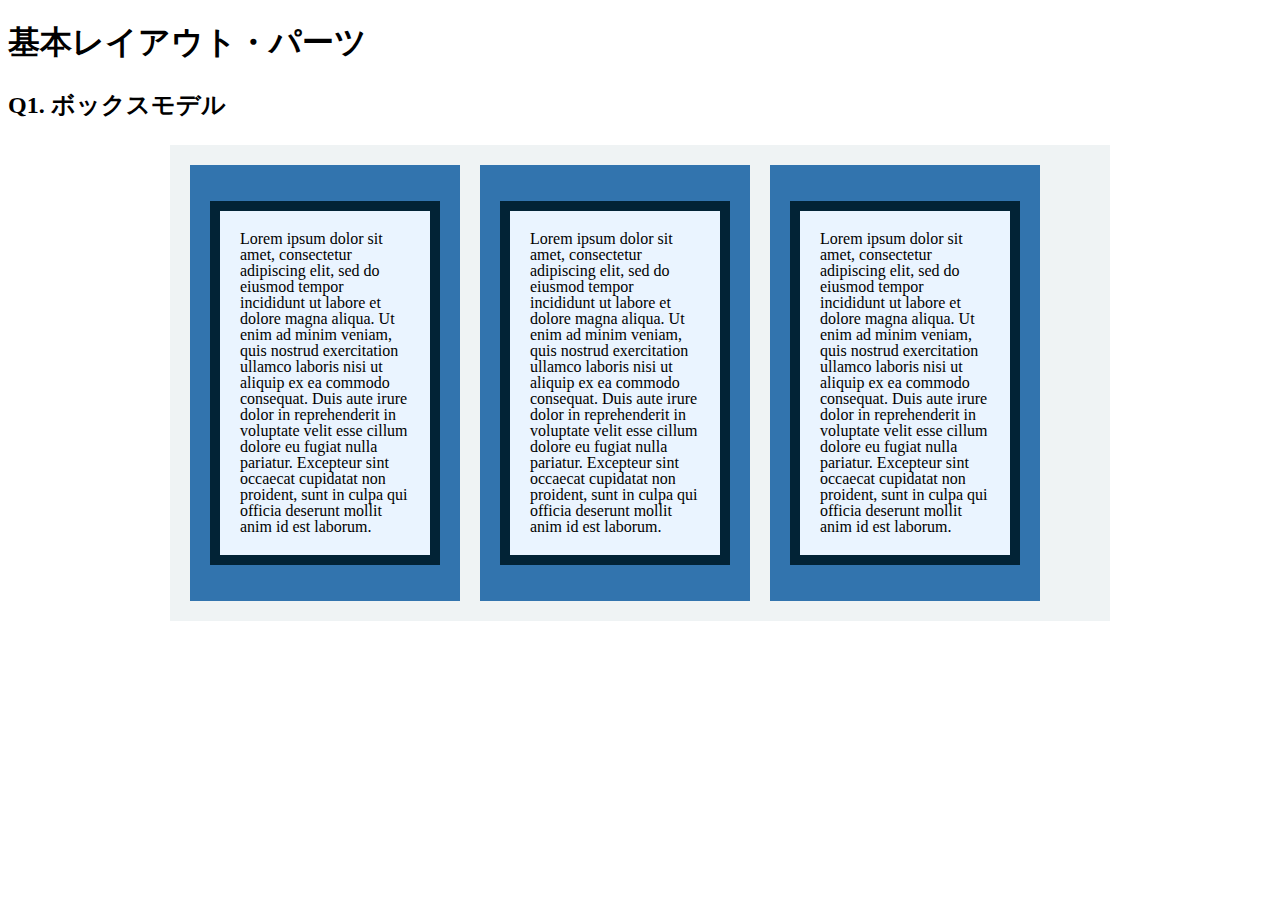
<file: layout_parts/q1/index.html>
<!DOCTYPE html>
<html>
  <head>
    <meta charset="utf-8">
    <meta http-equiv="X-UA-Compatible" content="IE=edge">
    <meta name="viewport" content="width=device-width, initial-scale=1.0, maximum-scale=1.0, user-scalable=no">
    <meta name="format-detection" content="telephone=no">
    <title>基本レイアウト・パーツ</title>
    <link rel="stylesheet" href="http://gizumo-inc.github.io/sample/front-lesson/layout_parts_new/assets/css/reset.css">
    <link rel="stylesheet" href="http://gizumo-inc.github.io/sample/front-lesson/layout_parts_new/assets/css/base.css">
    <link rel="stylesheet" href="css/style.css">
  </head>
  <body>
    <div class="wrapper">
      <h1 class="title">基本レイアウト・パーツ</h1>
      <h2 class="headline">
        <p class="headline__text">Q1. ボックスモデル</p>
      </h2>
      <div class="box">
        <!-- 回答はクラスq1の要素の中に書いてね -->
        <!-- すでについてるクラスにはstyleを指定しない。styleをつける場合は自分で新たにクラスをつけること -->
        <div class="q1 q1__content clearfix">
          <div class="q1__content__box">
            <p class="q1__content__text">Lorem ipsum dolor sit amet, consectetur adipiscing elit, sed do eiusmod tempor incididunt ut labore et dolore magna aliqua. Ut enim ad minim veniam, quis nostrud exercitation ullamco laboris nisi ut aliquip ex ea commodo consequat. Duis aute irure dolor in reprehenderit in voluptate velit esse cillum dolore eu fugiat nulla pariatur. Excepteur sint occaecat cupidatat non proident, sunt in culpa qui officia deserunt mollit anim id est laborum.</p>
          </div>
          
          <div class="q1__content__box">
            <p class="q1__content__text">Lorem ipsum dolor sit amet, consectetur adipiscing elit, sed do eiusmod tempor incididunt ut labore et dolore magna aliqua. Ut enim ad minim veniam, quis nostrud exercitation ullamco laboris nisi ut aliquip ex ea commodo consequat. Duis aute irure dolor in reprehenderit in voluptate velit esse cillum dolore eu fugiat nulla pariatur. Excepteur sint occaecat cupidatat non proident, sunt in culpa qui officia deserunt mollit anim id est laborum.</p>
          </div>

          <div class="q1__content__box">
            <p class="q1__content__text">Lorem ipsum dolor sit amet, consectetur adipiscing elit, sed do eiusmod tempor incididunt ut labore et dolore magna aliqua. Ut enim ad minim veniam, quis nostrud exercitation ullamco laboris nisi ut aliquip ex ea commodo consequat. Duis aute irure dolor in reprehenderit in voluptate velit esse cillum dolore eu fugiat nulla pariatur. Excepteur sint occaecat cupidatat non proident, sunt in culpa qui officia deserunt mollit anim id est laborum. </p>
          </div>
        </div>
        </div>
        <!-- 回答はクラスq1の要素の中に書いてね -->
      </div>
    </div>
  </body>
</html>
</file>
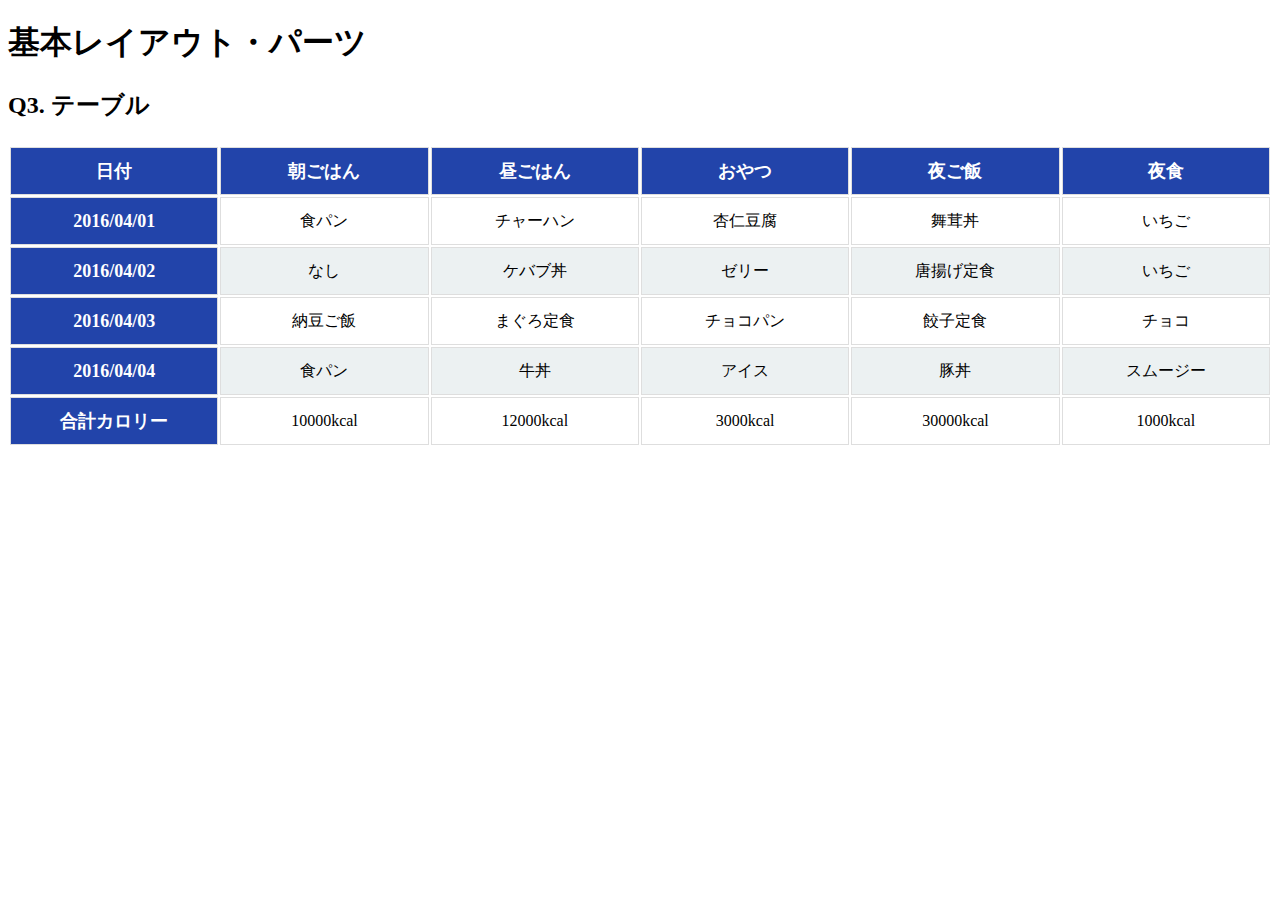
<file: layout_parts/q3/index.html>
<!DOCTYPE html>
<html>
  <head>
    <meta charset="utf-8">
    <meta http-equiv="X-UA-Compatible" content="IE=edge">
    <meta name="viewport" content="width=device-width, initial-scale=1.0, maximum-scale=1.0, user-scalable=no">
    <meta name="format-detection" content="telephone=no">
    <title>基本レイアウト・パーツ</title>
    <link rel="stylesheet" href="http://gizumo-inc.github.io/sample/front-lesson/layout_parts_new/assets/css/reset.css">
    <link rel="stylesheet" href="http://gizumo-inc.github.io/sample/front-lesson/layout_parts_new/assets/css/base.css">
    <link rel="stylesheet" href="css/style.css">
  </head>
  <body>
    <div class="wrapper">
      <h1 class="title">基本レイアウト・パーツ</h1>
      <h2 class="headline">
        <p class="headline__text">Q3. テーブル</p>
      </h2>
      <div class="box">
        <!-- 回答はクラスq3の要素の中に書いてね -->
        <!-- すでについてるクラスにはstyleを指定しない。styleをつける場合は自分で新たにクラスをつけること -->
        <div class="q3">
          <table class="q3_contents">
            <thead>
              <tr>
                <th>日付</th>
                <th>朝ごはん</th>
                <th>昼ごはん</th>
                <th>おやつ</th>
                <th>夜ご飯</th>
                <th>夜食</th>
              </tr>
            </thead>
            <tbody>
              <tr>
                <th>2016/04/01</th>
                <td>食パン</td>
                <td>チャーハン</td>
                <td>杏仁豆腐</td>
                <td>舞茸丼</td>
                <td>いちご</td>
              </tr>
              <tr>
                <th>2016/04/02</th>
                <td>なし</td>
                <td>ケバブ丼</td>
                <td>ゼリー</td>
                <td>唐揚げ定食</td>
                <td>いちご</td>
              </tr>
              <tr>
                <th>2016/04/03</th>
                <td>納豆ご飯</td>
                <td>まぐろ定食</td>
                <td>チョコパン</td>
                <td>餃子定食</td>
                <td>チョコ</td>
              </tr>
              <tr>
                <th>2016/04/04</th>
                <td>食パン</td>
                <td>牛丼</td>
                <td>アイス</td>
                <td>豚丼</td>
                <td>スムージー</td>
              </tr>
              <tr>
                <th>合計カロリー</th>
                <td>10000kcal</td>
                <td>12000kcal</td>
                <td>3000kcal</td>
                <td>30000kcal</td>
                <td>1000kcal</td>
              </tr>
            </tbody>
          </table>
        </div>
        <!-- 回答はクラスq3の要素の中に書いてね -->
      </div>
    </div>
  </body>
</html>
</file>
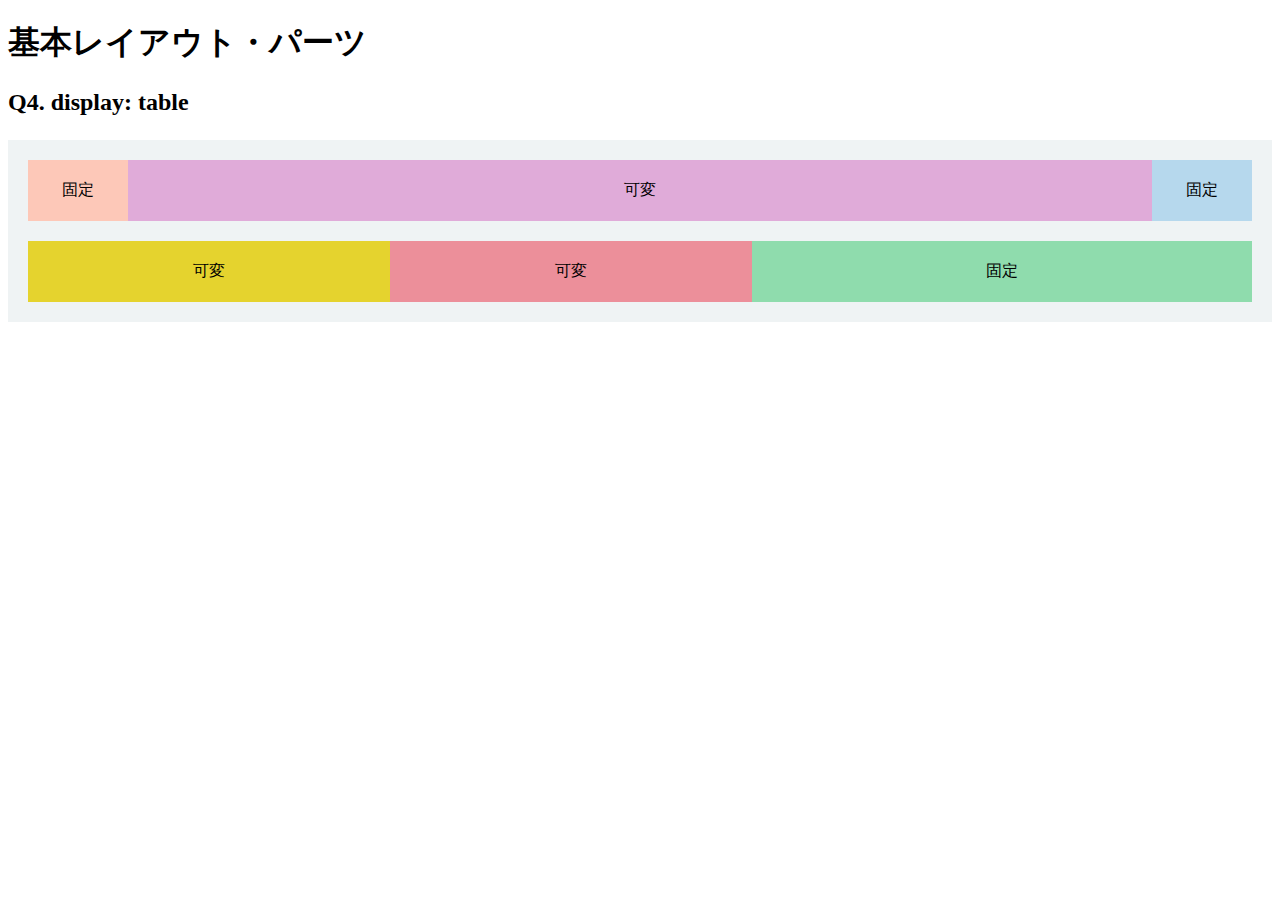
<file: layout_parts/q4/index.html>
<!DOCTYPE html>
<html>
  <head>
    <meta charset="utf-8">
    <meta http-equiv="X-UA-Compatible" content="IE=edge">
    <meta name="viewport" content="width=device-width, initial-scale=1.0, maximum-scale=1.0, user-scalable=no">
    <meta name="format-detection" content="telephone=no">
    <title>基本レイアウト・パーツ</title>
    <link rel="stylesheet" href="http://gizumo-inc.github.io/sample/front-lesson/layout_parts_new/assets/css/reset.css">
    <link rel="stylesheet" href="http://gizumo-inc.github.io/sample/front-lesson/layout_parts_new/assets/css/base.css">
    <link rel="stylesheet" href="css/style.css">
  </head>
  <body>
    <div class="wrapper">
      <h1 class="title">基本レイアウト・パーツ</h1>
      <h2 class="headline">
        <p class="headline__text">Q4. display: table</p>
      </h2>
      <div class="box">
        <!-- 回答はクラスq4の要素の中に書いてね -->
        <!-- すでについてるクラスにはstyleを指定しない。styleをつける場合は自分で新たにクラスをつけること -->
        <!-- 新たにタグは追加しなくてもできます。 -->
        <div class="q4_top">
          <div class="q4_contents">
            <div class="q4_contents_inside pink">固定</div>
            <div class="q4_contents_inside purple">可変</div>
            <div class="q4_contents_inside blue">固定</div>
          </div>
          <div class="q4_contents">
            <div class="q4_contents_inside yellow">可変</div>
            <div class="q4_contents_inside red">可変</div>
            <div class="q4_contents_inside green">固定</div>
          </div>
        </div>
        <!-- 回答はクラスq4の要素の中に書いてね -->
      </div>
    </div>
  </body>
</html>
</file>
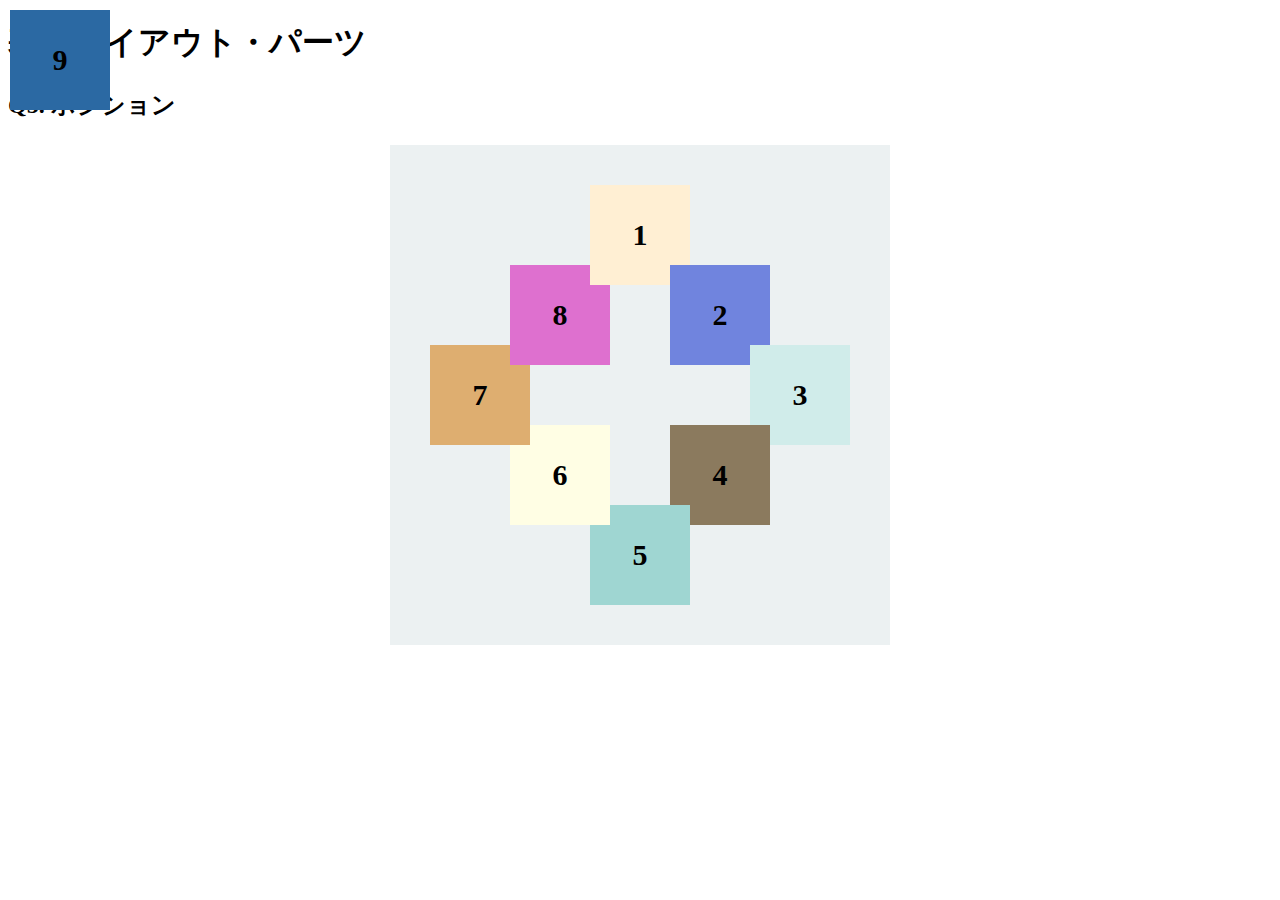
<file: layout_parts/q5/index.html>
<!DOCTYPE html>
<html>
  <head>
    <meta charset="utf-8">
    <meta http-equiv="X-UA-Compatible" content="IE=edge">
    <meta name="viewport" content="width=device-width, initial-scale=1.0, maximum-scale=1.0, user-scalable=no">
    <meta name="format-detection" content="telephone=no">
    <title>基本レイアウト・パーツ</title>
    <link rel="stylesheet" href="http://gizumo-inc.github.io/sample/front-lesson/layout_parts_new/assets/css/reset.css">
    <link rel="stylesheet" href="http://gizumo-inc.github.io/sample/front-lesson/layout_parts_new/assets/css/base.css">
    <link rel="stylesheet" href="css/style.css">
  </head>
  <body>
    <div class="wrapper">
      <h1 class="title">基本レイアウト・パーツ</h1>
      <h2 class="headline">
        <p class="headline__text">Q5. ポジション</p>
      </h2>
      <div class="box">
        <!-- 回答はクラスq5の要素の中に書いてね -->
        <!-- すでについてるクラスにはstyleを指定しない。styleをつける場合は自分で新たにクラスをつけること -->
        <!-- 新たにタグは追加しなくてもできます。 -->
        <div class="q5_contens">
          <div class="q5_contens_box no8">8</div>
          <div class="q5_contens_box no5">5</div>
          <div class="q5_contens_box no1">1</div>
          <div class="q5_contens_box no7">7</div>
          <div class="q5_contens_box no4">4</div>
          <div class="q5_contens_box no6">6</div>
          <div class="q5_contens_box no2">2</div>
          <div class="q5_contens_box no3">3</div>
          <div class="q5_contens_box no9">9</div>
        </div>
        <!-- 回答はクラスq5の要素の中に書いてね -->
      </div>
    </div>
  </body>
</html>
</file>
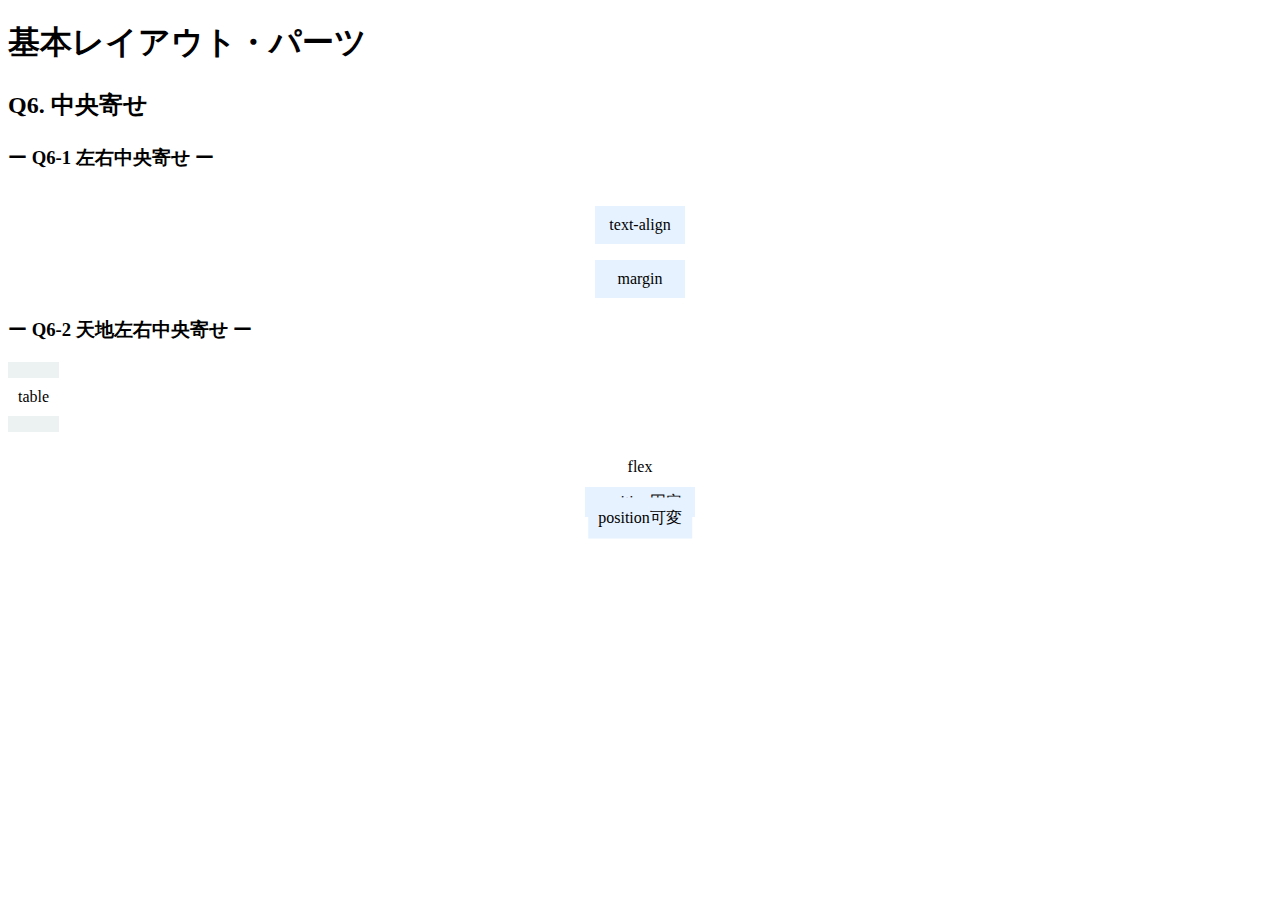
<file: layout_parts/q6/index.html>
<!DOCTYPE html>
<html>
  <head>
    <meta charset="utf-8">
    <meta http-equiv="X-UA-Compatible" content="IE=edge">
    <meta name="viewport" content="width=device-width, initial-scale=1.0, maximum-scale=1.0, user-scalable=no">
    <meta name="format-detection" content="telephone=no">
    <title>基本レイアウト・パーツ</title>
    <link rel="stylesheet" href="http://gizumo-inc.github.io/sample/front-lesson/layout_parts_new/assets/css/reset.css">
    <link rel="stylesheet" href="http://gizumo-inc.github.io/sample/front-lesson/layout_parts_new/assets/css/base.css">
    <link rel="stylesheet" href="css/style.css">
  </head>
  <body>
    <div class="wrapper">
      <h1 class="title">基本レイアウト・パーツ</h1>
      <h2 class="headline">
        <p class="headline__text">Q6. 中央寄せ</p>
      </h2>
      <div class="box">
        <div class="box__inner">
          <h3 class="box__headline">
            <p class="box__headline__text">ー Q6-1 左右中央寄せ ー</p>
          </h3>
          <div class="q6 q6--horizontal">
            <!-- Q6-1の回答はここに書いてね -->
            <!-- 新たにタグは追加しなくてもできます。 -->
            <div class="q6__box is-textalign">
              <div class="q6__box__inner">
                <p class="q6__box__text__align">text-align</p>
              </div>
            </div>
            <!-- Q6-1の回答はここに書いてね -->

            <!-- Q6-1の回答はここに書いてね -->
            <!-- 新たにタグは追加しなくてもできます。 -->
            <div class="q6__box is-margin">
              <p class="q6__box__text__margin">margin</p>
            </div>
            <!-- Q6-1の回答はここに書いてね -->
          </div>
        </div>

        <div class="box__inner">
          <h3 class="box__headline">
            <p class="box__headline__text">ー Q6-2 天地左右中央寄せ ー</p>
          </h3>
          <!-- Q6-2の回答はここに書いてね -->
          <!-- すでについてるクラスにはstyleを指定しない。styleをつける場合は自分で新たにクラスをつけること -->
          <!-- 新たにタグは追加しなくてもできます。 -->
          <div class="q6 q6--around is-table">
            <div class="q6__box__table">
              <p class="q6__box__text__table">table</p>
            </div>
          </div>
          <!-- Q6-2の回答はここに書いてね -->

          <!-- Q6-2の回答はここに書いてね -->
          <!-- すでについてるクラスにはstyleを指定しない。styleをつける場合は自分で新たにクラスをつけること -->
          <!-- 新たにタグは追加しなくてもできます。 -->
          <div class="q6 q6--around is-flex">
            <p class="q6__box__text__flex">flex</p>
          </div>
          <!-- Q6-2の回答はここに書いてね -->

          <div class="q6 q6--position">
            <!-- Q6-2の回答はここに書いてね -->
            <!-- すでについてるクラスにはstyleを指定しない。styleをつける場合は自分で新たにクラスをつけること -->
            <!-- 新たにタグは追加しなくてもできます。 -->
            <div class="q6__box is-stable">
              <p class="q6__box__inner__stable">position固定</p>
            </div>
            <!-- Q6-2の回答はここに書いてね -->

            <!-- Q6-2の回答はここに書いてね -->
            <!-- すでについてるクラスにはstyleを指定しない。styleをつける場合は自分で新たにクラスをつけること -->
            <!-- 新たにタグは追加しなくてもできます。 -->
            <div class="q6__box is-flexible">
              <p class="q6__box__inner__flexible">position可変</p>
            </div>
            <!-- Q6-2の回答はここに書いてね -->
          </div>
        </div>
      </div>
    </div>
  </body>
</html>
</file>
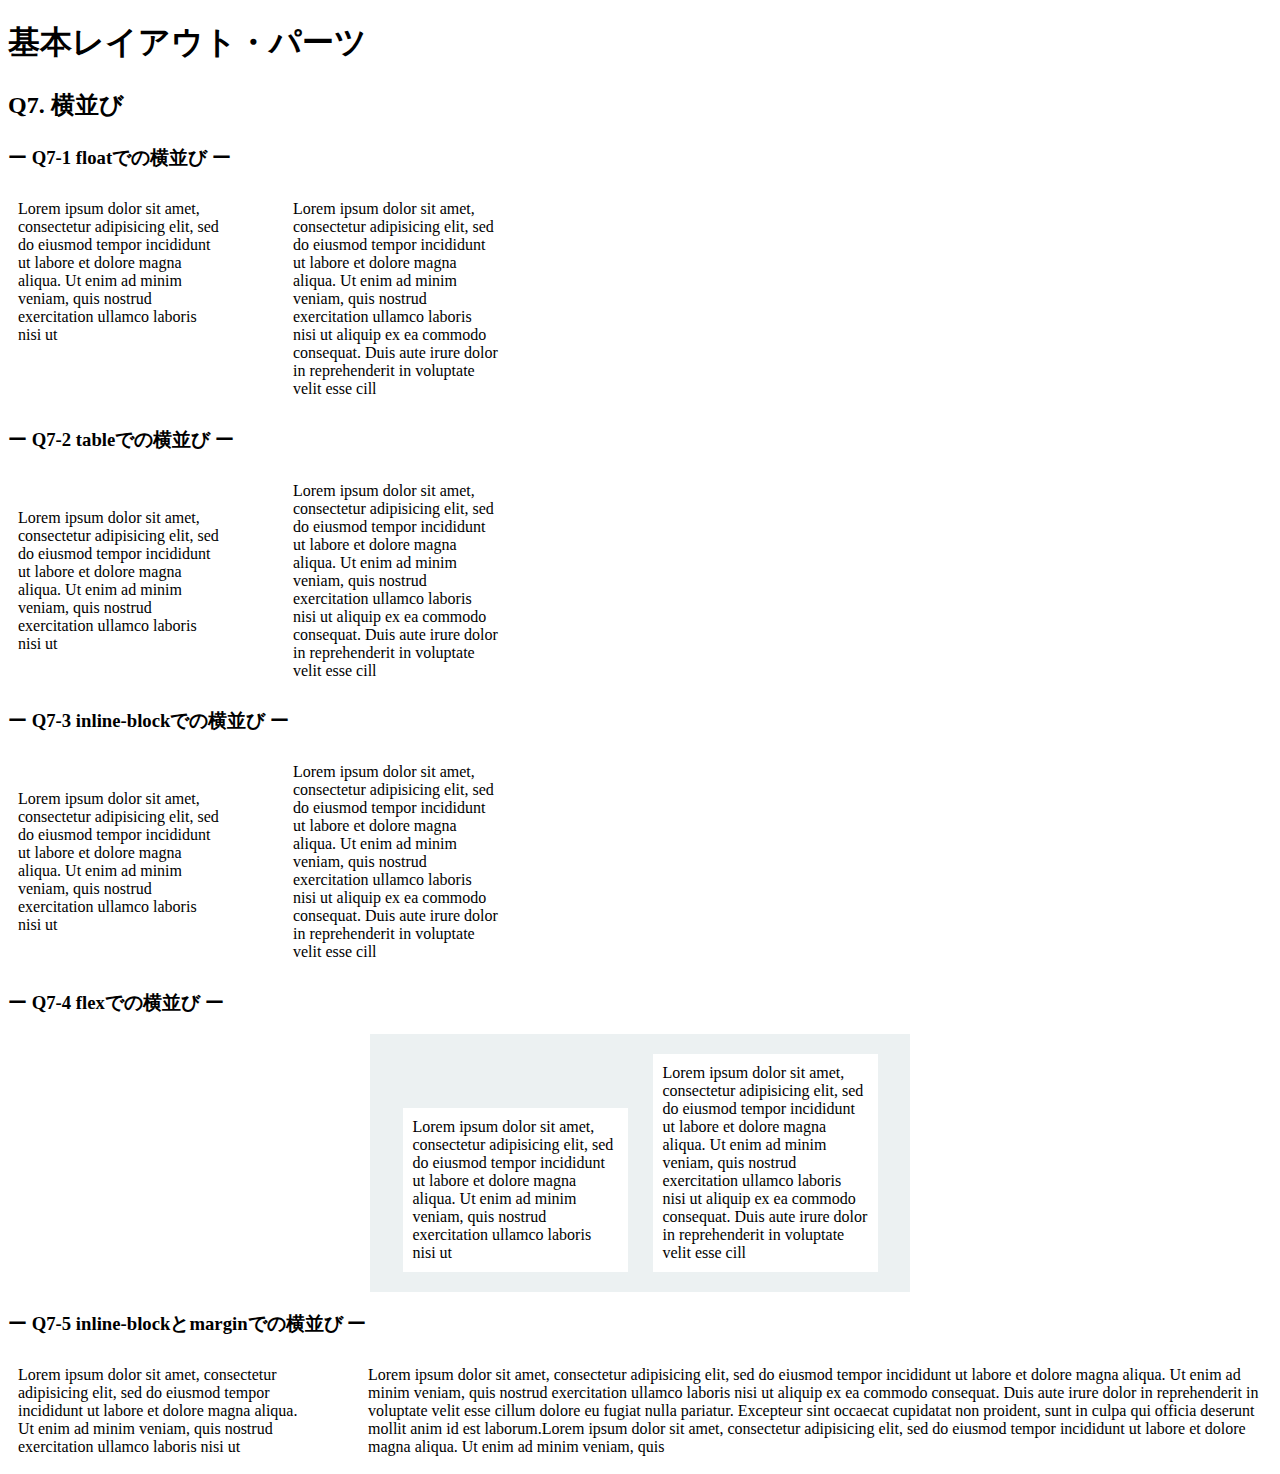
<file: layout_parts/q7/index.html>
<!DOCTYPE html>
<html>
  <head>
    <meta charset="utf-8">
    <meta http-equiv="X-UA-Compatible" content="IE=edge">
    <meta name="viewport" content="width=device-width, initial-scale=1.0, maximum-scale=1.0, user-scalable=no">
    <meta name="format-detection" content="telephone=no">
    <title>基本レイアウト・パーツ</title>
    <link rel="stylesheet" href="http://gizumo-inc.github.io/sample/front-lesson/layout_parts_new/assets/css/reset.css">
    <link rel="stylesheet" href="http://gizumo-inc.github.io/sample/front-lesson/layout_parts_new/assets/css/base.css">
    <link rel="stylesheet" href="css/style.css">
  </head>
  <body>
    <div class="wrapper">
      <h1 class="title">基本レイアウト・パーツ</h1>
      <h2 class="headline">
        <p class="headline__text">Q7. 横並び</p>
      </h2>
      <div class="box">
        <div class="box__inner">
          <h3 class="box__headline">
            <p class="box__headline__text">ー Q7-1 floatでの横並び ー</p>
          </h3>
          <!-- Q7の回答はここに書いてね -->
          <!-- すでについてるクラスにはstyleを指定しない。styleをつける場合は自分で新たにクラスをつけること -->
          <!-- 新たにタグは追加しなくてもできます。 -->
          <div class="q7 q7--float">
            <div class="q7__inner clearfix">
              <div class="q7__box__float">
                Lorem ipsum dolor sit amet, consectetur adipisicing elit, sed do eiusmod tempor incididunt ut labore et dolore magna aliqua. Ut enim ad minim veniam, quis nostrud exercitation ullamco laboris nisi ut
              </div>
              <div class="q7__box__float">
                Lorem ipsum dolor sit amet, consectetur adipisicing elit, sed do eiusmod tempor incididunt ut labore et dolore magna aliqua. Ut enim ad minim veniam, quis nostrud exercitation ullamco laboris nisi ut aliquip ex ea commodo consequat. Duis aute irure dolor in reprehenderit in voluptate velit esse cill
              </div>
            </div>
          </div>
          <!-- Q7の回答はここに書いてね -->
        </div>

        <div class="box__inner">
          <h3 class="box__headline">
            <p class="box__headline__text">ー Q7-2 tableでの横並び ー</p>
          </h3>
          <!-- Q7の回答はここに書いてね -->
          <!-- すでについてるクラスにはstyleを指定しない。styleをつける場合は自分で新たにクラスをつけること -->
          <!-- 新たにタグは追加しなくてもできます。 -->
          <div class="q7 q7--table">
            <div class="q7__inner">
              <div class="q7__box__table">
                <div class="q7__box__text__table">
                  Lorem ipsum dolor sit amet, consectetur adipisicing elit, sed do eiusmod tempor incididunt ut labore et dolore magna aliqua. Ut enim ad minim veniam, quis nostrud exercitation ullamco laboris nisi ut
                </div>
              </div>
              <div class="q7__box__table">
                <div class="q7__box__text__table">
                  Lorem ipsum dolor sit amet, consectetur adipisicing elit, sed do eiusmod tempor incididunt ut labore et dolore magna aliqua. Ut enim ad minim veniam, quis nostrud exercitation ullamco laboris nisi ut aliquip ex ea commodo consequat. Duis aute irure dolor in reprehenderit in voluptate velit esse cill
                </div>
              </div>
            </div>
          </div>
          <!-- Q7の回答はここに書いてね -->
        </div>

        <div class="box__inner">
          <h3 class="box__headline">
            <p class="box__headline__text">ー Q7-3 inline-blockでの横並び ー</p>
          </h3>
          <!-- Q7の回答はここに書いてね -->
          <!-- すでについてるクラスにはstyleを指定しない。styleをつける場合は自分で新たにクラスをつけること -->
          <!-- 新たにタグは追加しなくてもできます。 -->
          <div class="q7 q7--inlineblock">
            <div class="q7__inner is-block">
              <div class="q7__box__inlineblock">
                Lorem ipsum dolor sit amet, consectetur adipisicing elit, sed do eiusmod tempor incididunt ut labore et dolore magna aliqua. Ut enim ad minim veniam, quis nostrud exercitation ullamco laboris nisi ut
              </div>
              <div class="q7__box__inlineblock">
                Lorem ipsum dolor sit amet, consectetur adipisicing elit, sed do eiusmod tempor incididunt ut labore et dolore magna aliqua. Ut enim ad minim veniam, quis nostrud exercitation ullamco laboris nisi ut aliquip ex ea commodo consequat. Duis aute irure dolor in reprehenderit in voluptate velit esse cill
              </div>
            </div>
          </div>
          <!-- Q7の回答はここに書いてね -->
        </div>

        <div class="box__inner">
          <h3 class="box__headline">
            <p class="box__headline__text">ー Q7-4 flexでの横並び ー</p>
          </h3>
          <!-- Q7の回答はここに書いてね -->
          <!-- すでについてるクラスにはstyleを指定しない。styleをつける場合は自分で新たにクラスをつけること -->
          <!-- 新たにタグは追加しなくてもできます。 -->
          <div class="q7 q7--flex">
            <div class="q7__inner__flex">
              <div class="q7__box__flex">
                Lorem ipsum dolor sit amet, consectetur adipisicing elit, sed do eiusmod tempor incididunt ut labore et dolore magna aliqua. Ut enim ad minim veniam, quis nostrud exercitation ullamco laboris nisi ut
              </div>
              <div class="q7__box__flex">
                Lorem ipsum dolor sit amet, consectetur adipisicing elit, sed do eiusmod tempor incididunt ut labore et dolore magna aliqua. Ut enim ad minim veniam, quis nostrud exercitation ullamco laboris nisi ut aliquip ex ea commodo consequat. Duis aute irure dolor in reprehenderit in voluptate velit esse cill
              </div>
            </div>
          </div>
          <!-- Q7の回答はここに書いてね -->
        </div>

        <div class="box__inner">
          <h3 class="box__headline">
            <p class="box__headline__text">ー Q7-5 inline-blockとmarginでの横並び ー</p>
          </h3>
          <!-- Q7の回答はここに書いてね -->
          <!-- すでについてるクラスにはstyleを指定しない。styleをつける場合は自分で新たにクラスをつけること -->
          <!-- 新たにタグは追加しなくてもできます。 -->
          <div class="q7 q7--margin">
            <div class="q7__inner is-full__margin">
              <div class="q7__box__margin">
                <div class="q7__box__text__margin">
                  Lorem ipsum dolor sit amet, consectetur adipisicing elit, sed do eiusmod tempor incididunt ut labore et dolore magna aliqua. Ut enim ad minim veniam, quis nostrud exercitation ullamco laboris nisi ut
                </div>
              </div>
              <div class="q7__box__margin__block">
                <div class="q7__box__text__margin">
                  Lorem ipsum dolor sit amet, consectetur adipisicing elit, sed do eiusmod tempor incididunt ut labore et dolore magna aliqua. Ut enim ad minim veniam, quis nostrud exercitation ullamco laboris nisi ut aliquip ex ea commodo consequat. Duis aute irure dolor in reprehenderit in voluptate velit esse cillum dolore eu fugiat nulla pariatur. Excepteur sint occaecat cupidatat non proident, sunt in culpa qui officia deserunt mollit anim id est laborum.Lorem ipsum dolor sit amet, consectetur adipisicing elit, sed do eiusmod tempor incididunt ut labore et dolore magna aliqua. Ut enim ad minim veniam, quis
                </div>
              </div>
            </div>
          </div>
          <!-- Q7の回答はここに書いてね -->
        </div>
      </div>
    </div>
  </body>
</html>
</file>
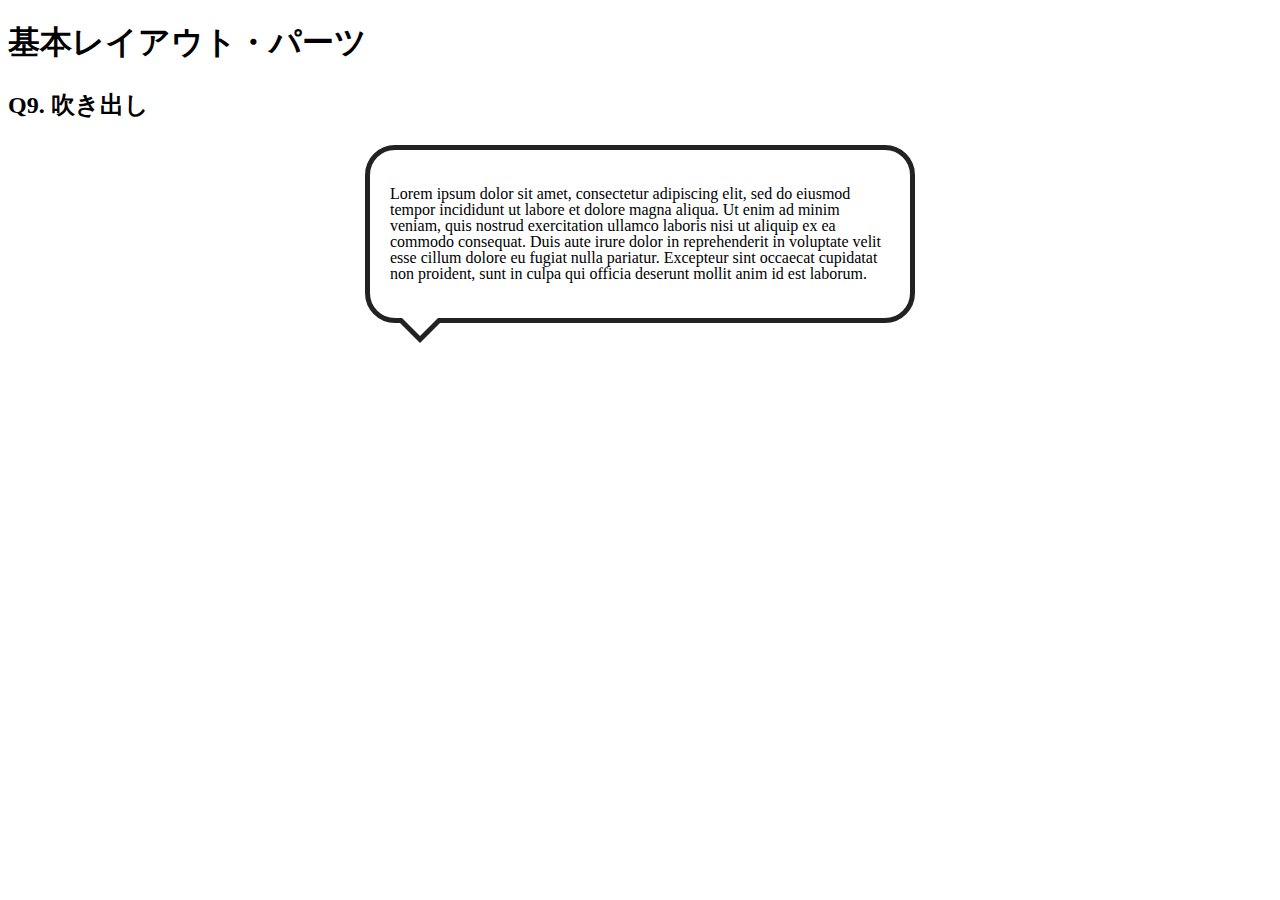
<file: layout_parts/q9/index.html>
<!DOCTYPE html>
<html>
  <head>
    <meta charset="utf-8">
    <meta http-equiv="X-UA-Compatible" content="IE=edge">
    <meta name="viewport" content="width=device-width, initial-scale=1.0, maximum-scale=1.0, user-scalable=no">
    <meta name="format-detection" content="telephone=no">
    <title>基本レイアウト・パーツ</title>
    <link rel="stylesheet" href="http://gizumo-inc.github.io/sample/front-lesson/layout_parts_new/assets/css/reset.css">
    <link rel="stylesheet" href="http://gizumo-inc.github.io/sample/front-lesson/layout_parts_new/assets/css/base.css">
    <link rel="stylesheet" href="css/style.css">
  </head>
  <body>
    <div class="wrapper">
      <h1 class="title">基本レイアウト・パーツ</h1>
      <h2 class="headline">
        <p class="headline__text">Q9. 吹き出し</p>
      </h2>
      <div class="box">
        <!-- 回答はクラスq9の要素の中に書いてね -->
        <!-- すでについてるクラスにはstyleを指定しない。styleをつける場合は自分で新たにクラスをつけること -->
        <div class="q9__balloon">
        <p class="q9__balloon__text">Lorem ipsum dolor sit amet, consectetur adipiscing elit, sed do eiusmod tempor incididunt ut labore et dolore magna aliqua. Ut enim ad minim veniam, quis nostrud exercitation ullamco laboris nisi ut aliquip ex ea commodo consequat. Duis aute irure dolor in reprehenderit in voluptate velit esse cillum dolore eu fugiat nulla pariatur. Excepteur sint occaecat cupidatat non proident, sunt in culpa qui officia deserunt mollit anim id est laborum.</p>
        </div>
        <!-- 回答はクラスq9の要素の中に書いてね -->
      </div>
    </div>
  </body>
</html>
</file>
<file: layout_parts/q1/css/style.css>
@charset "UTF-8";

/* 回答はここに書いてね */
.clearfix:after {
  display: block;
  content: "";
  clear: both;
}

.q1__content {
  width: 900px;
  margin: 0 auto;
  padding: 20px;
  background-color: #eff3f4;
}

.q1__content__box {
  float: left;
  margin-left: 20px;
  padding: 20px;
  width: 230px;
  background-color: #3274ae;
}

.q1__content .q1__content__box:first-child {
  margin-left: 0;
}

.q1__content__text {
  padding: 20px;
  font-size: 16px;
  line-height: 16px;
  border: 10px solid #022336;
  background-color: #eaf4ff;
}
/* 回答はここに書いてね */
</file>
<file: layout_parts/q3/css/style.css>
@charset "UTF-8";

/* 回答はここに書いてね */

.q3_contents {
  width: 100%;
  table-layout: fixed;
}

.q3_contents th {
  font-size: 18px;
  line-height: 26px;
  padding: 10px;
  border: 1px solid #dedede;
  background-color: #2244aa;
  color: #ffffff;
  vertical-align: middle;
}

.q3_contents td {
  font-size: 16px;
  line-height: 22px;
  padding: 10px;
  border: 1px solid #dedede;
  vertical-align: middle;
  text-align: center;
}

tbody tr:nth-child(2n) {
  background-color: #ecf1f2;
}

tbody tr:last-child {
  border-top: 2px dashed #000;
}


/* 回答はここに書いてね */
</file>
<file: layout_parts/q4/css/style.css>
@charset "UTF-8";

/* 回答はここに書いてね */


.q4_top {
  padding: 20px;
  box-sizing: border-box;
  background-color: #eff3f4;
}

.q4_contents {
  display: table;
  margin-top: 20px;
  width: 100%;
}

.q4_contents:first-child {
  margin-top: 0;
}

.q4_contents_inside {
  display: table-cell;
  padding: 20px 0;
  text-align: center;
}

.q4_contents_inside.pink {
  width: 100px;
  background-color: #fdc8b8;
}

.q4_contents_inside.purple {
  background-color: #e0abd9;
}

.q4_contents_inside.blue {
  width: 100px;
  background-color: #b6d8ed;
}

.q4_contents_inside.yellow {
  background-color: #e5d32e;
}

.q4_contents_inside.red {
  background-color: #ec8f9a;
}

.q4_contents_inside.green {
  width: 500px;
  background-color: #8fdcad;
}

/* 回答はここに書いてね */
</file>
<file: layout_parts/q5/css/style.css>
@charset "UTF-8";

/* 回答はここに書いてね */

.q5_contens {
  position: relative;
  width: 500px;
  height: 500px;
  margin: 0 auto;
  background-color: #ecf1f2;
}

.q5_contens_box {
  position: absolute;
  width: 100px;
  font-weight: bold;
  font-size: 30px;
  line-height: 100px;
  text-align: center;
}

.q5_contens_box.no8 {
  z-index: 8;
  top: 120px;
  left: 120px;
  background-color: #de70cf;
}

.q5_contens_box.no5 {
  z-index: 5;
  top: 360px;
  left: 200px;
  background-color: #9fd6d2;
}

.q5_contens_box.no1 {
  z-index: 1;
  top: 40px;
  left: 200px;
  background-color: #ffefd3;
}

.q5_contens_box.no8:after {
  position: absolute;
  top: 0;
  right: 0;
  width: 20px;
  height: 20px;
  background-color: #ffefd3;
  content: "";
}

.q5_contens_box.no7 {
  z-index: 7;
  top: 200px;
  left: 40px;
  background-color: #deae70;
}

.q5_contens_box.no4 {
  z-index: 4;
  top: 280px;
  right: 120px;
  background-color: #8b7a5e;
}

.q5_contens_box.no6 {
  z-index: 6;
  top: 280px;
  left: 120px;
  background-color: #fffee4;
}

.q5_contens_box.no2 {
  z-index: 2;
  top: 120px;
  right: 120px;
  background-color: #7084de;
}

.q5_contens_box.no3 {
  z-index: 3;
  top: 200px;
  right: 40px;
  background-color: #d0ecea;
}

.q5_contens_box.no9 {
  z-index: 10;
  position: fixed;
  top: 10px;
  left: 10px;
  background-color: #2b69a3;
}

/* 回答はここに書いてね */
</file>
<file: layout_parts/q6/css/style.css>
@charset "UTF-8";

/* 回答はここに書いてね */

.q6__box__inner {
  text-align: center;
}

.q6__box__text__align {
  width: 90px;
  padding: 10px 0;
  display: inline-block;
  background-color: #e6f2ff;
}

.q6__box__text__margin {
  width: 90px;
  padding: 10px 0;
  margin: 0 auto;
  text-align: center;
  background-color: #e6f2ff;
}

.q6--around.is-table {
  display: table;
}

.q6__box__table {
  display: table-cell;
  text-align: center;
  vertical-align: middle;
  background-color: #ecf1f2;
}

.q6__box__text__table {
  display: inline-block;
  padding: 10px;
  background-color: #fff;
}

.q6--around.is-flex {
  display: flex;
  align-items: center;
  justify-content: center;
}

.q6__box__text__flex {
  padding: 10px;
  background-color: #fff;
}

.q6--position .q6__box {
  position: relative;
}

.q6__box__inner__stable {
  position: absolute;
  top: 0;
  right: 0;
  bottom: 0;
  left: 0;
  margin: auto;
  width: 110px;
  height: 30px;
  line-height: 30px;
  text-align: center;
  background-color: #e6f2ff;
}

.q6__box__inner__flexible {
  position: absolute;
  top: 50%;
  left: 50%;
  text-align: center;
  transform: translate(-50%, -50%);
  display: inline-block;
  padding: 10px;
  background-color: #e6f2ff;
}
</file>
<file: layout_parts/q7/css/style.css>
@charset "UTF-8";

/* 回答はここに書いてね */

.q7__box__float {
  width: 225px;
  padding: 10px;
  margin-left: 50px;
  float: left;
  box-sizing: border-box;
  background-color: #fff; 
}

.q7__box__float:first-child,.q7__box__inlineblock:first-child {
  margin-left: 0;
}

.clearfix:after {
  display: block;
  content: "";
  clear: both;
}

.q7__box__table {
  width: 225px;
  padding-left: 50px;
  display: table-cell;
  vertical-align: middle;
}

.q7__box__table:first-child {
  padding-left: 0;
}

.q7__box__text__table {
  padding: 10px;
  background-color: #fff;
}

.q7__inner.is-block {
  font-size: 0;
}

.q7__box__inlineblock {
  width: 225px;
  margin-left: 50px;
  display: inline-block;
  vertical-align: middle;
  font-size: 16px;
  padding: 10px;
  box-sizing: border-box;
  background-color: #fff;
}

.q7__inner__flex {
  display: flex;
  justify-content: space-around;
  align-items: flex-end;
  margin: 0 auto;
  padding: 20px;
  width: 500px;
  background-color: #ecf1f2;
}

.q7__box__flex {
  width: 225px;
  font-size: 16px;
  vertical-align: middle;
  box-sizing: border-box;
  padding: 10px;
  background-color: #fff;
}

.q7__inner.is-full__margin {
  width: 100%;
  box-sizing: border-box;
  font-size: 0;
}

.q7__box__margin{
  display: inline-block;
  width: 300px;
  vertical-align: top;
}

.q7__box__text__margin {
  padding: 10px;
  font-size: 16px;
  background-color: #fff;
}

.q7__box__margin__block {
  display: inline-block;
  width: 100%;
  margin-left: -300px;
  padding-left: 350px;
  box-sizing: border-box;
}

/* 回答はここに書いてね */
</file>
<file: layout_parts/q9/css/style.css>
@charset "UTF-8";

/* 回答はここに書いてね */

.q9__balloon {
  position: relative;
  margin: 0 auto;
  padding: 20px;
  width: 500px;
  border: solid 5px #222;
  border-radius: 30px;
}


.q9__balloon:before,.q9__balloon:after{
  content: "";
  position: absolute;
  left: 30px;
  border: 20px solid transparent;
}

.q9__balloon:before {
  bottom: -45px;
  border-top-color: #222;
}

.q9__balloon:after {
  bottom: -38px;
  border-top-color: #fff;
}

.q9__balloon__text{
  font-size: 16px;
  line-height:16px;
}

/* 回答はここに書いてね */
</file>
